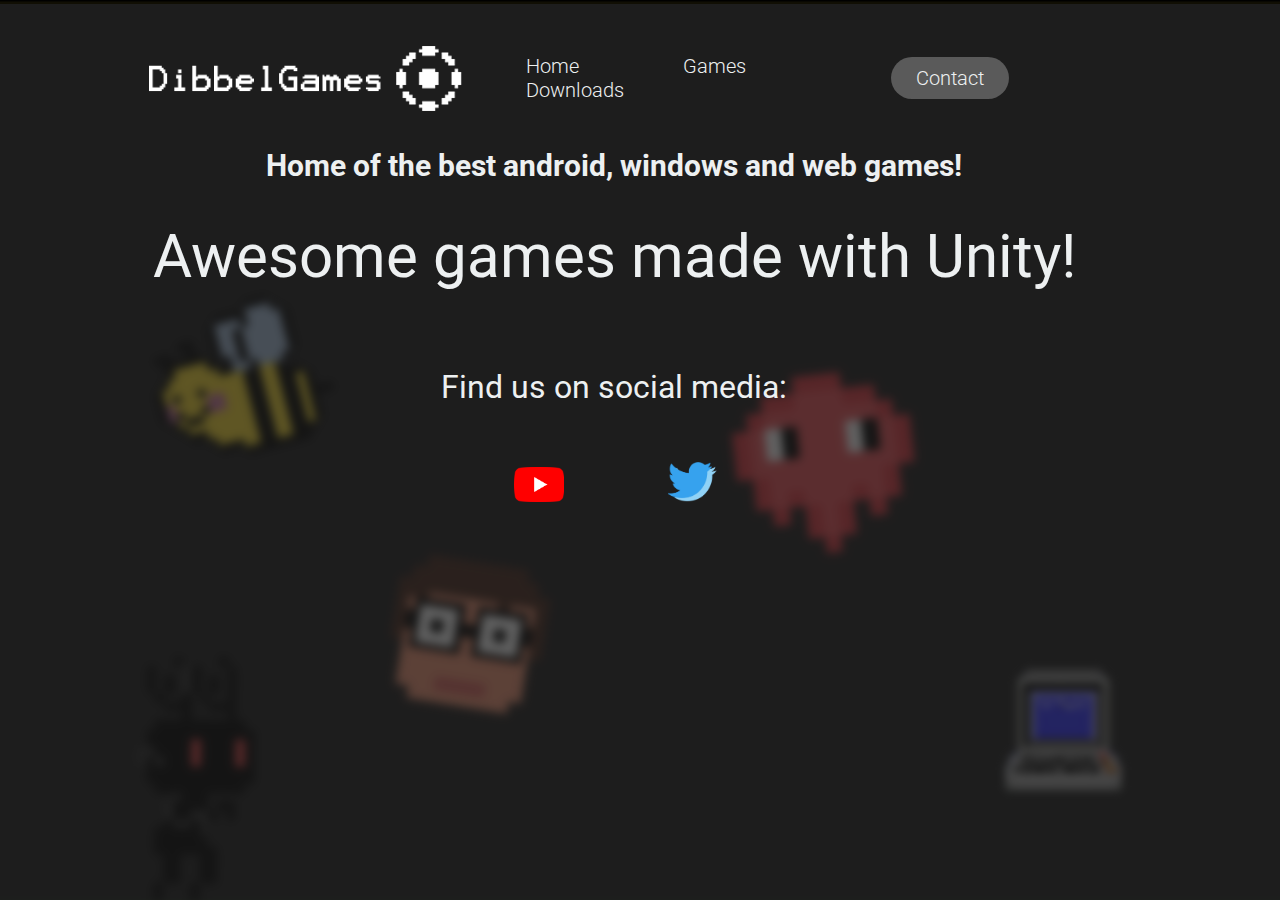
<file: index.html>
<!DOCTYPE html>
<html>
<head>
    <script src='code.js'></script>
    <link rel='stylesheet' href='styles.css';>
    <link rel='icon' href='Images/LOGOWhite.png'>
    <title>DibbelGames</title>
    <meta name="Home of the worlds best free games and other software!">
</head>
<body>
    <header>
        <img class="logo" src="Images/DibbelGames.png" alt="logo" width="auto" height="65px">
        <nav>
            <ul class="nav_links">
                <li><a href="#" onclick="HomeButton()">Home</a></li>
                <li><a href="#" onclick="GamesButton()">Games</a></li>
                <li><a href="#" onclick="DownloadsButton()">Downloads</a></li>
            </ul>
        </nav>
        <a class="cta" href="#"><button onclick="ContactButton()">Contact</button></a>
    </header> 

    <h1>Home of the best android, windows and web games!</h1><br><br>

    <p style="font-size: 60px;">Awesome games made with Unity!</p><br><br><br><br>
    <p style="font-size: 32px;">Find us on social media:</p>
    <footer>
        <nav>
            <ul class="nav_links">
                <li><img src="Images/Transparent.png" width="50px" height="auto"></li>
                <li><img onclick="Youtube()" src="Images/Youtube.webp" width="50px" height="auto" style="cursor: pointer;"></li>
                <li><img onclick="Twitter()" src="Images/Twitter.png" width="50px" height="auto" style="cursor: pointer;"></li>
            </ul>
        </nav>
    </footer>
    <br><br>
    <footer>
        <nav>
            <ul class="nav_links">
                <li><img src="Images/Transparent.png" width="100px" height="120px"></li>
                <li><img src="Images/Transparent.png" width="100px" height="120px"></li>
                <li><img onclick="Secret()" class="secret" src="Images/Transparent.png" width="100px" height="120px"></li>
            </ul>
        </nav>
    </footer>
</body>
</html>
</file>
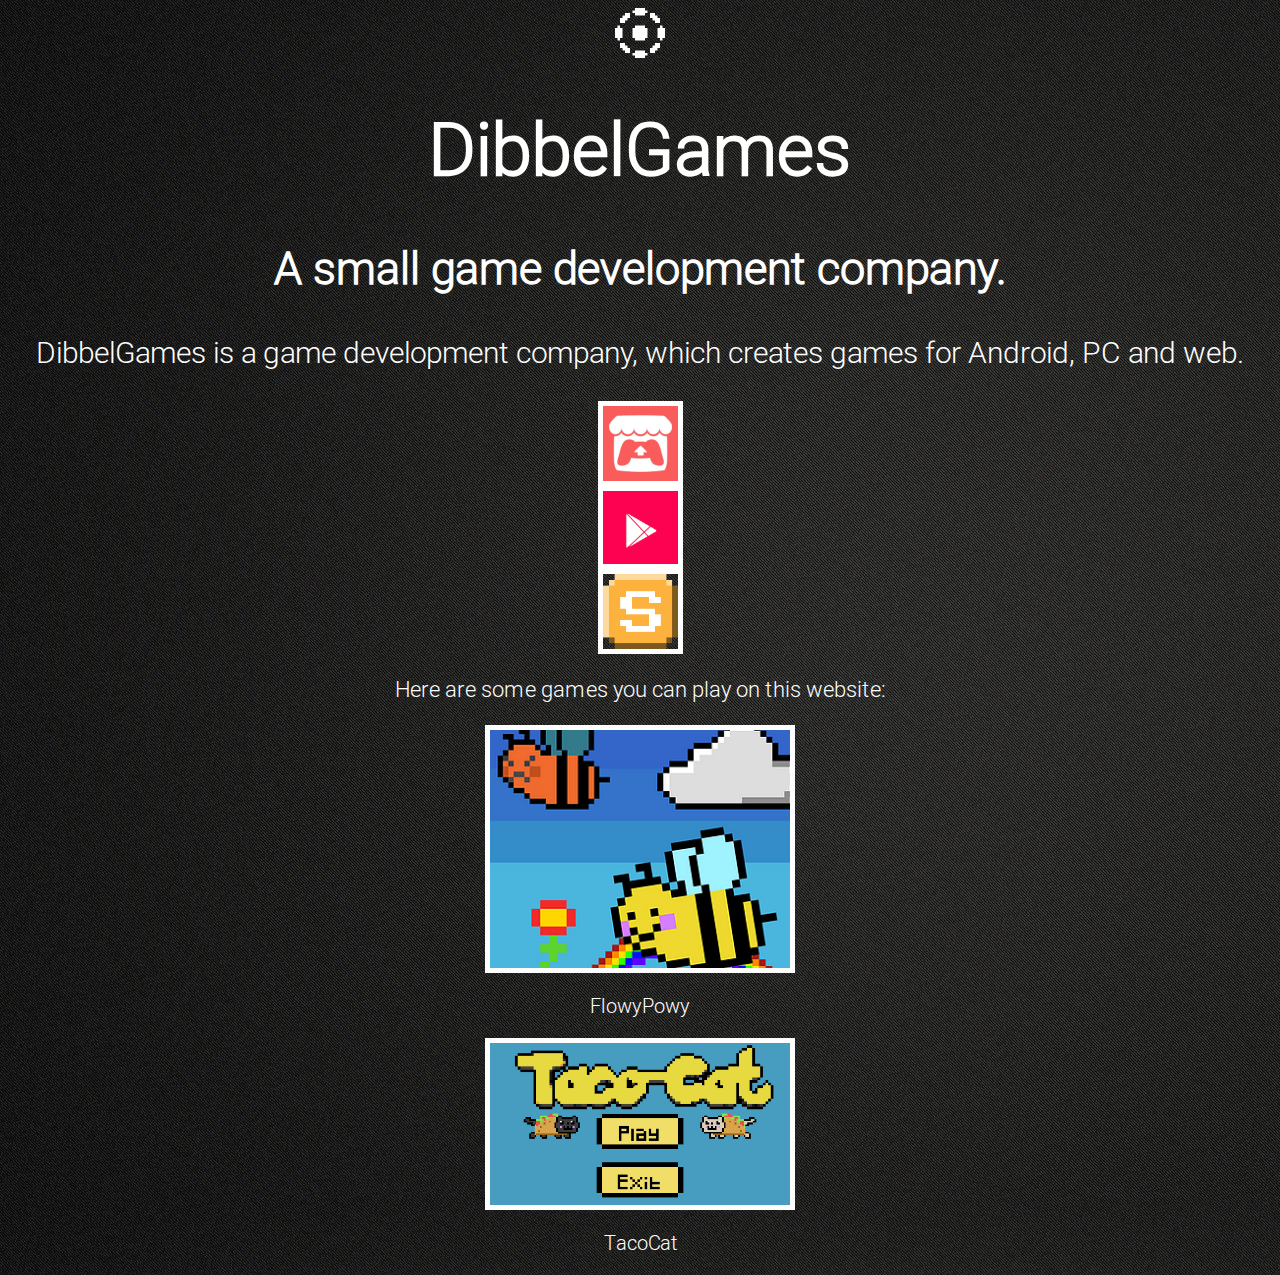
<file: 2. Publish/index.html>
<!DOCTYPE html>
<html>
<head>
    <script src='code.js'></script>
    <link rel='stylesheet' href='styles.css';>
    <link rel='icon' href='Images/LOGOWhite.png'>
    <title>Home</title>
</head>
<body style="background-color: #2e2e2e;">
    <img style="width: 50px; height: auto; border: 0px;" src="Images/LOGOWhite.png" alt="DibbelGames_Logo" class="center" onclick="homeScreen()">
    <h1 style="font-size: 72px; text-align: center; color: white">DibbelGames</h1>
    <h2 style="font-size: 45px; text-align: center; color: white">A small game development company.</h2>
    
    <p style="font-size: 30px; text-align: center; color: white;">DibbelGames is a game development company, which creates games for Android, PC and web.</p>
    <!--Platforms-->
    <img style="width: 75px; height: auto;" src="Images/itch.jpeg" alt="itch.io_Icon" onclick="Open_ItchIo()">
    <img style="width: 75px; height: auto;" src="Images/googleplay.png" alt="googleplay_Icon" onclick="Open_GooglePlay()">
    <img style="width: 75px; height: auto;" src="Images/SimmerIcon.png" alt="simmer.io_Icon" onclick="Open_SimmerIo()">
    <!--BLANK--><p> </p> 

    <!--Games-->
    <p style="font-size: 22px; text-align: center; color: white;">Here are some games you can play on this website:</p>
    <img style="width: 300px; height: auto;" src="Images/FlowyPowy_Thumbnail.png" alt="FlowyPowy_Thumbnail" class="center" onclick="Open_FlowyPowy()">
    <p style="font-size: 20px; text-align: center; color: white;">FlowyPowy</p>
    <img style="width: 300px; height: auto;" src="Images/TacoCat_Thumbnail.png" alt="TacoCat_Thumbnail" class="center" onclick="Open_TacoCat()">
    <p style="font-size: 20px; text-align: center; color: white;">TacoCat</p>
    <!--BLANK--><p> </p> 
</body>
</html>
</file>
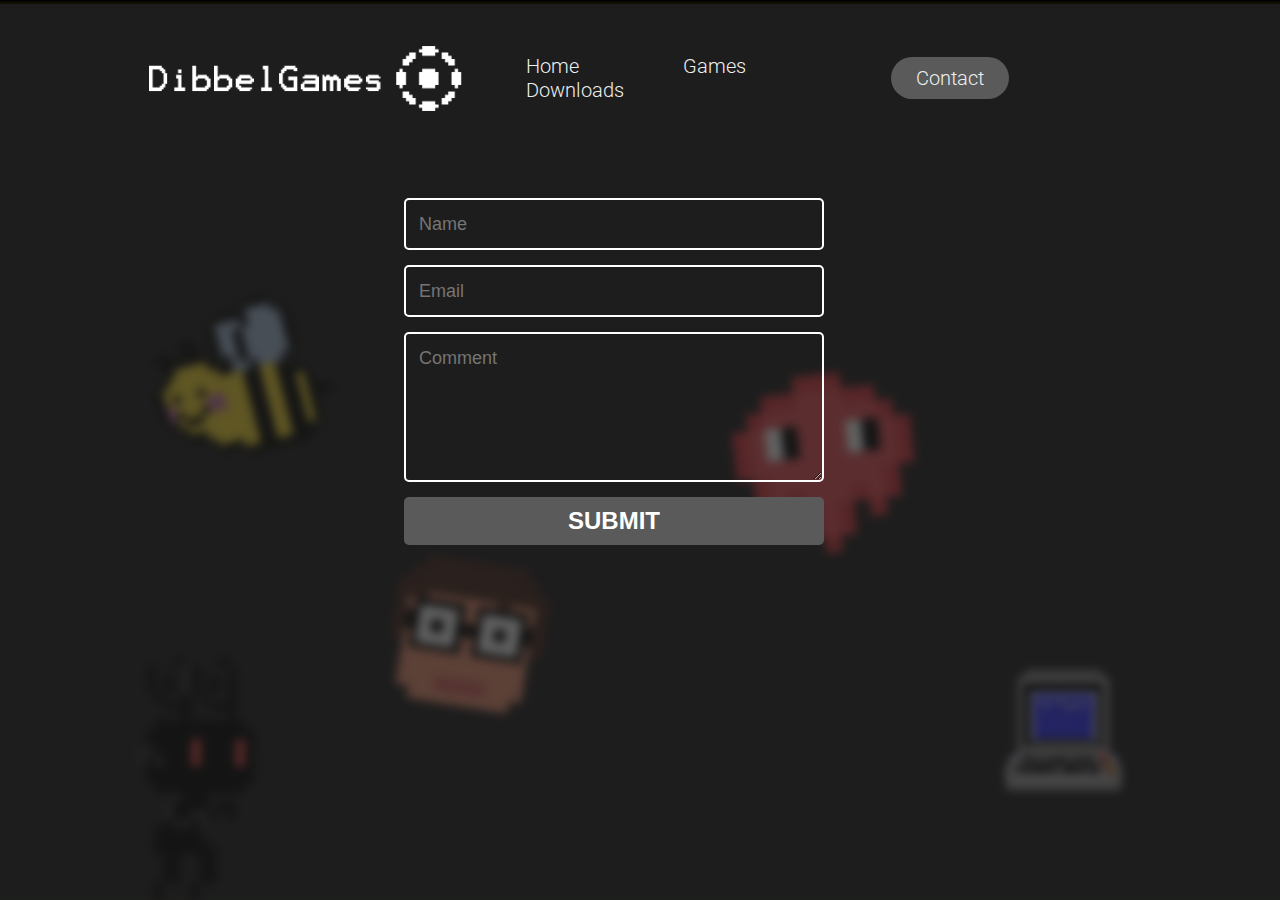
<file: contact.html>
<!DOCTYPE html>
<html>
<head>
    <script src='code.js'></script>
    <link rel='stylesheet' href='contact.css';>
    <link rel='icon' href='Images/LOGOWhite.png'>
    <title>Contact</title>
</head>
<body>
    <header>
        <img class="logo" src="Images/DibbelGames.png" alt="logo" width="auto" height="65px">
        <nav>
            <ul class="nav_links">
                <li><a href="#" onclick="HomeButton()">Home</a></li>
                <li><a href="#" onclick="GamesButton()">Games</a></li>
                <li><a href="#" onclick="DownloadsButton()">Downloads</a></li>
            </ul>
        </nav>
        <a class="cta" href="#"><button onclick="ContactButton()">Contact</button></a>
    </header>

    <form>      
        <input name="name" type="text" class="feedback-input" placeholder="Name" />   
        <input name="email" type="text" class="feedback-input" placeholder="Email" />
        <textarea name="text" class="feedback-input" placeholder="Comment"></textarea>
        <input type="submit" value="SUBMIT"/>
    </form>

    <!--<h2 style="font-size: 48px; color: white;">
        Feel Free to contact us! <br>
        dibbel.games@gmail.com
    </h2>-->
</body>
</html>
</file>
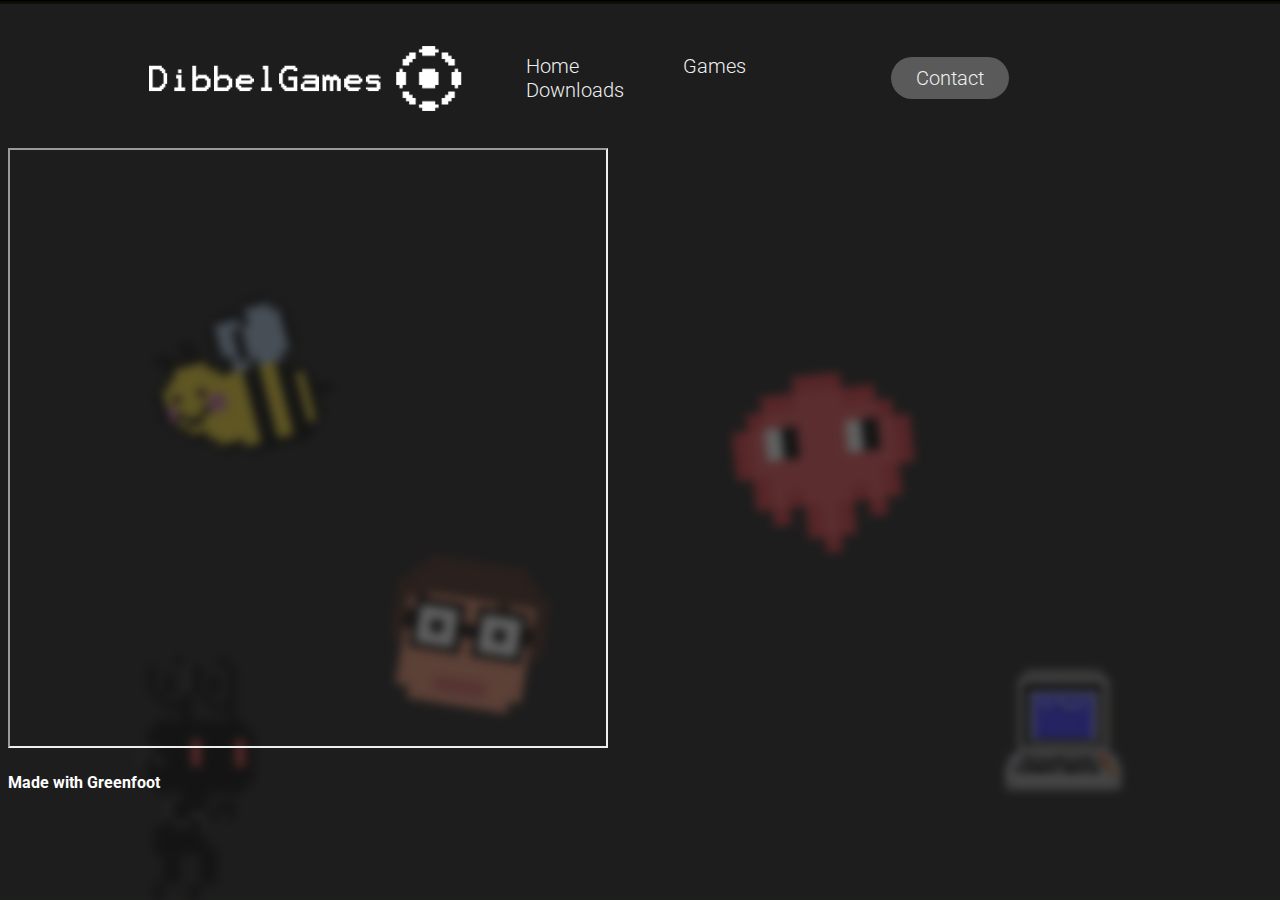
<file: crab.html>
<!DOCTYPE html>
<html>
<head>
    <script src='code.js'></script>
    <link rel='stylesheet' href='styles.css';>
    <link rel='icon' href='Images/LOGOWhite.png'>
    <title>CRAB</title>
</head>
<body>
    <header>
        <img class="logo" src="Images/DibbelGames.png" alt="logo" width="auto" height="65px">
        <nav>
            <ul class="nav_links">
                <li><a href="#" onclick="HomeButton()">Home</a></li>
                <li><a href="#" onclick="GamesButton()">Games</a></li>
                <li><a href="#" onclick="DownloadsButton()">Downloads</a></li>
            </ul>
        </nav>
        <a class="cta" href="#"><button onclick="ContactButton()">Contact</button></a>
    </header>

    <iframe src="https://www.greenfoot.org/scenarios/27118?embed=true" width="600" height="600"></iframe>
    <h4 style="color: white;">Made with Greenfoot</h4>
<!--
    <div>
        <p class="flowypowyTxt">FlowyPowy</p>
        <img class="flowypowy" src="Images/FlowyPowy_Thumbnail.png" alt="flowypowy" width="250px" height="auto" onclick="FlowyPowy()">
    </div>
    
    <div>
        <p class="tacocatTxt">TacoCat</p>
        <img class="tacocat" src="Images/TacoCat_Thumbnail.png" alt="flowypowy" width="250px" height="auto" onclick="TacoCat()">
    </div>
-->
</body>
</html>
</file>
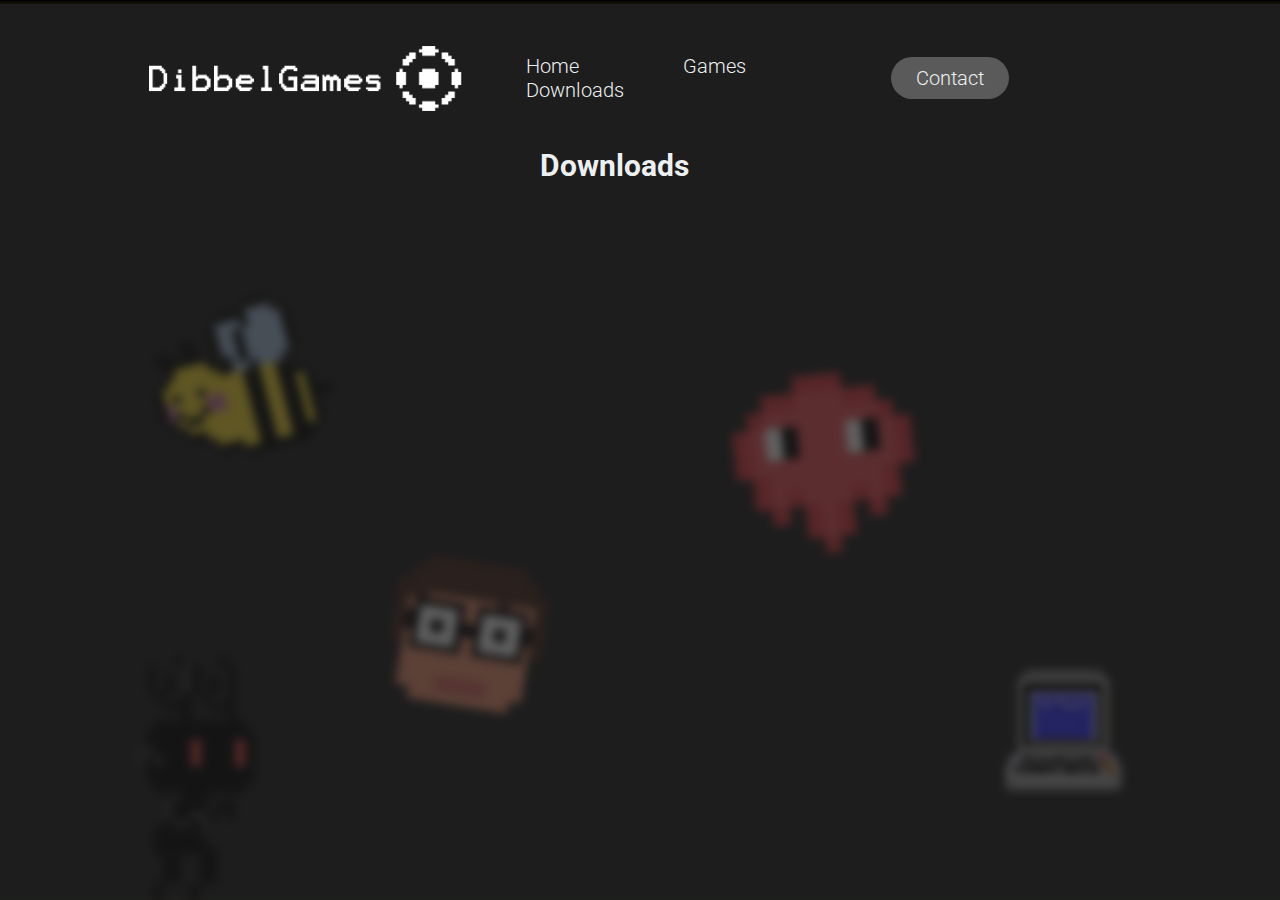
<file: downloads.html>
<!DOCTYPE html>
<html>
<head>
    <script src='code.js'></script>
    <link rel='stylesheet' href='styles.css';>
    <link rel='icon' href='Images/LOGOWhite.png'>
    <title>Downloads</title>
</head>
<body>
    <header>
        <img class="logo" src="Images/DibbelGames.png" alt="logo" width="auto" height="65px">
        <nav>
            <ul class="nav_links">
                <li><a href="#" onclick="HomeButton()">Home</a></li>
                <li><a href="#" onclick="GamesButton()">Games</a></li>
                <li><a href="#" onclick="DownloadsButton()">Downloads</a></li>
            </ul>
        </nav>
        <a class="cta" href="#"><button onclick="ContactButton()">Contact</button></a>
    </header>
    <h1>Downloads</h1><br><br>
<!--
    <div>
        <h3 style="color:#fcf9d0">DeskNotes</h3>
        <p>DeskNotes is a simple free little piece of software for your windows pc.</p> <p> It can help you remembering or organizing stuff.
            It will run on your desktop without being noticed in the taskbar.
        </p>
        <a href="DeskNotes_Setup.exe" onclick="ThankYou()" download>
            <button type="button" class="centered" onclick="ThankYou()">Download DeskNotes</button><br><br>
        </a>
        <br><br>
        <img width="150px" height="auto" src="Images/Icon.png">
    </div>
-->
</body>
</html>
</file>
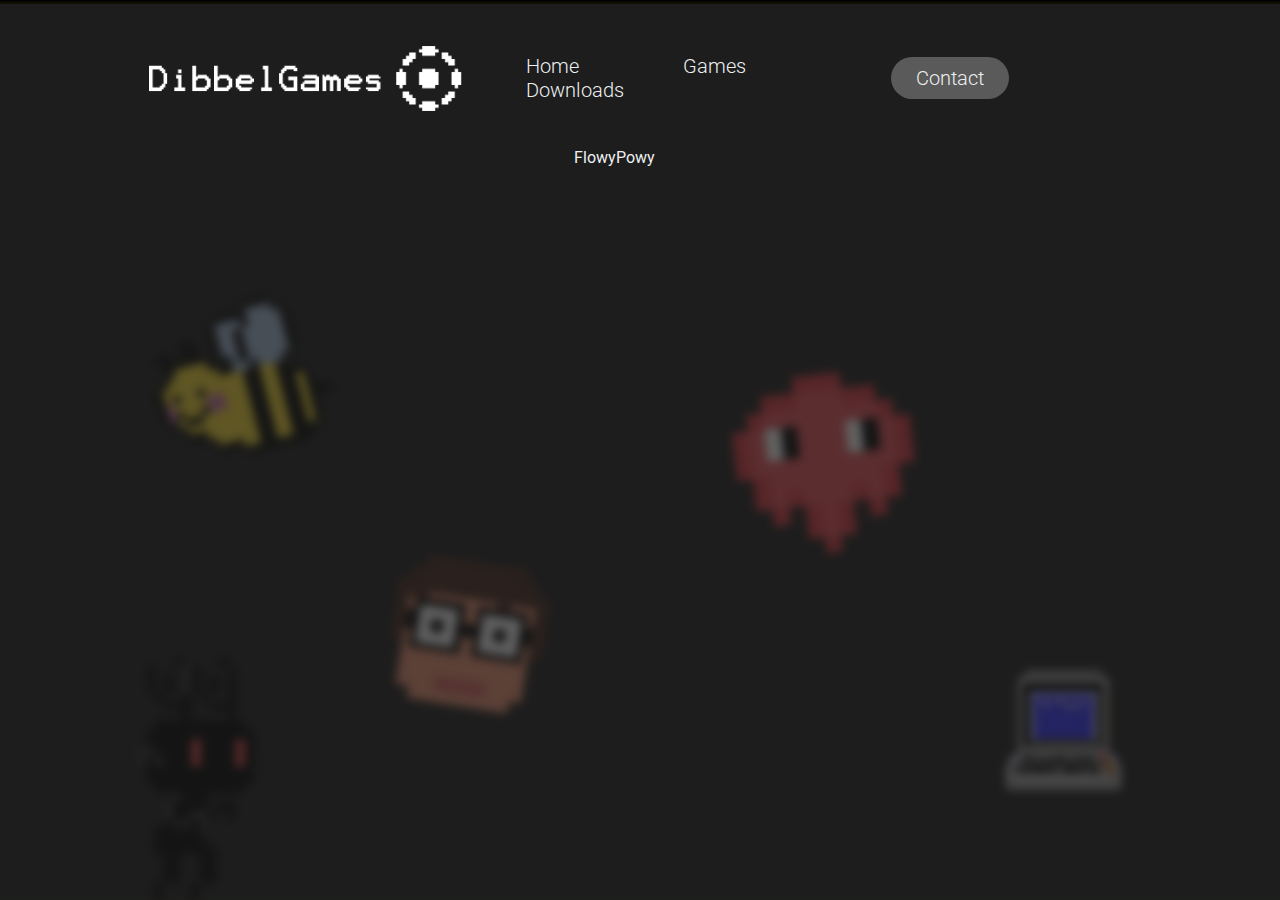
<file: flowypowy.html>
<!DOCTYPE html>
<html>
<head>
    <script src='code.js'></script>
    <link rel='stylesheet' href='styles.css';>
    <link rel='icon' href='Images/LOGOWhite.png'>
    <title>FlowyPowy</title>
</head>
<body>
    <header>
        <img class="logo" src="Images/DibbelGames.png" alt="logo" width="auto" height="65px">
        <nav>
            <ul class="nav_links">
                <li><a href="#" onclick="HomeButton()">Home</a></li>
                <li><a href="#" onclick="GamesButton()">Games</a></li>
                <li><a href="#" onclick="DownloadsButton()">Downloads</a></li>
            </ul>
        </nav>
        <a class="cta" href="#"><button>Contact</button></a>
    </header>
    <p>FlowyPowy</p>
    <iframe src="https://i.simmer.io/@DibbelGames/flowy" style="margin-left: auto; margin-right: auto; display: block; width:960px;height:600px;border:0"></iframe>
</body>
</html>
</file>
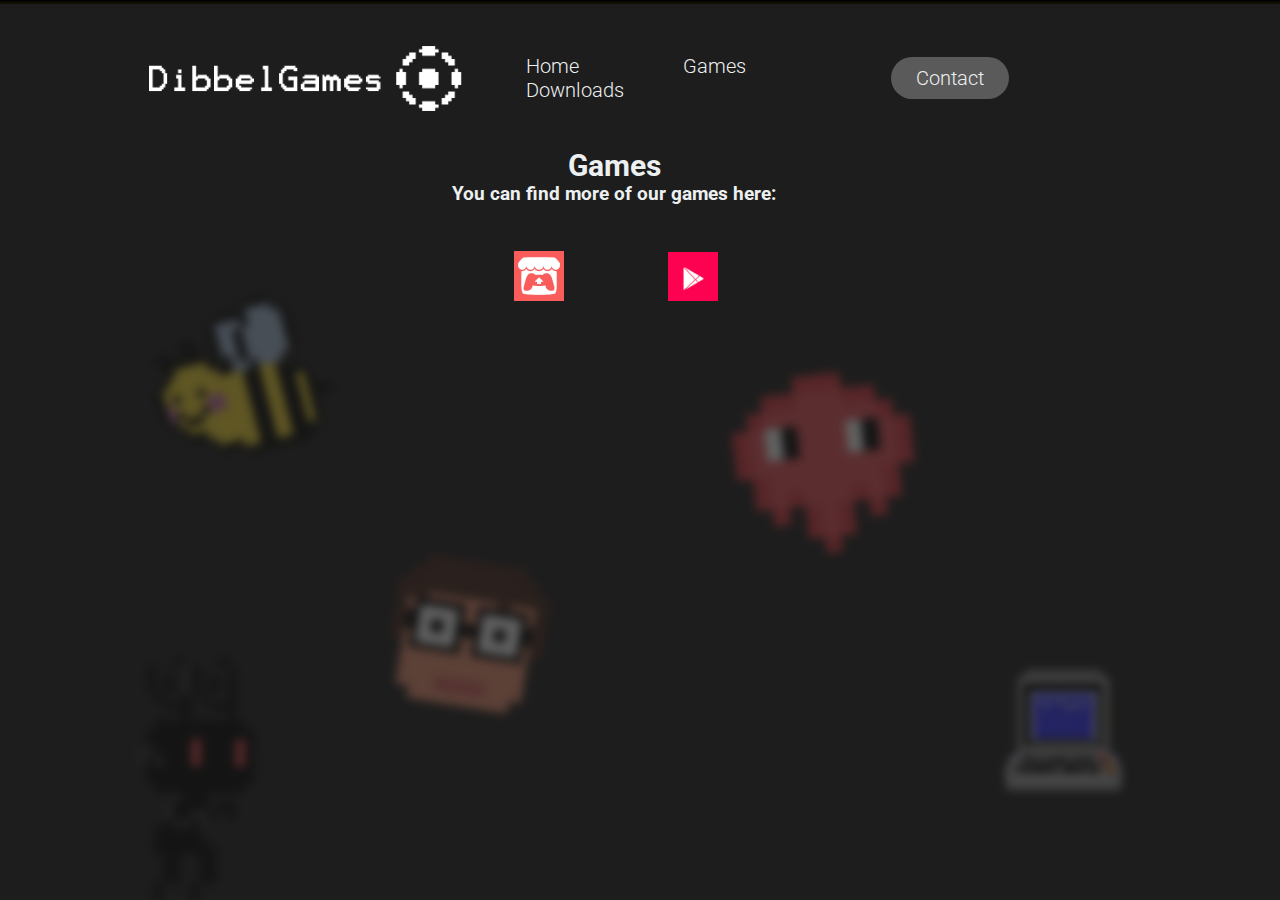
<file: games.html>
<!DOCTYPE html>
<html>
<head>
    <script src='code.js'></script>
    <link rel='stylesheet' href='styles.css';>
    <link rel='icon' href='Images/LOGOWhite.png'>
    <title>Games</title>
</head>
<body>
    <header>
        <img class="logo" src="Images/DibbelGames.png" alt="logo" width="auto" height="65px">
        <nav>
            <ul class="nav_links">
                <li><a href="#" onclick="HomeButton()">Home</a></li>
                <li><a href="#" onclick="GamesButton()">Games</a></li>
                <li><a href="#" onclick="DownloadsButton()">Downloads</a></li>
            </ul>
        </nav>
        <a class="cta" href="#"><button onclick="ContactButton()">Contact</button></a>
    </header>
    <h1>Games</h1>
    <h3>You can find more of our games here:</h3>
    
    <footer>
        <nav>
            <ul class="nav_links">
                <li><img src="Images/Transparent.png" width="50px" height="auto"></li>
                <li><img onclick="Itch()" src="Images/itch.jpeg" width="50px" height="auto" style="position: relative; cursor: pointer;"></li>
                <li><img onclick="GooglePlay()" src="Images/googleplay.png" width="50px" height="auto" style="cursor: pointer;"></li>
            </ul>
        </nav>
    </footer> 
<!--
    <div>
        <p class="flowypowyTxt">FlowyPowy</p>
        <img class="flowypowy" src="Images/FlowyPowy_Thumbnail.png" alt="flowypowy" width="250px" height="auto" onclick="FlowyPowy()">
    </div>
    
    <div>
        <p class="tacocatTxt">TacoCat</p>
        <img class="tacocat" src="Images/TacoCat_Thumbnail.png" alt="flowypowy" width="250px" height="auto" onclick="TacoCat()">
    </div>
-->
</body>
</html>
</file>
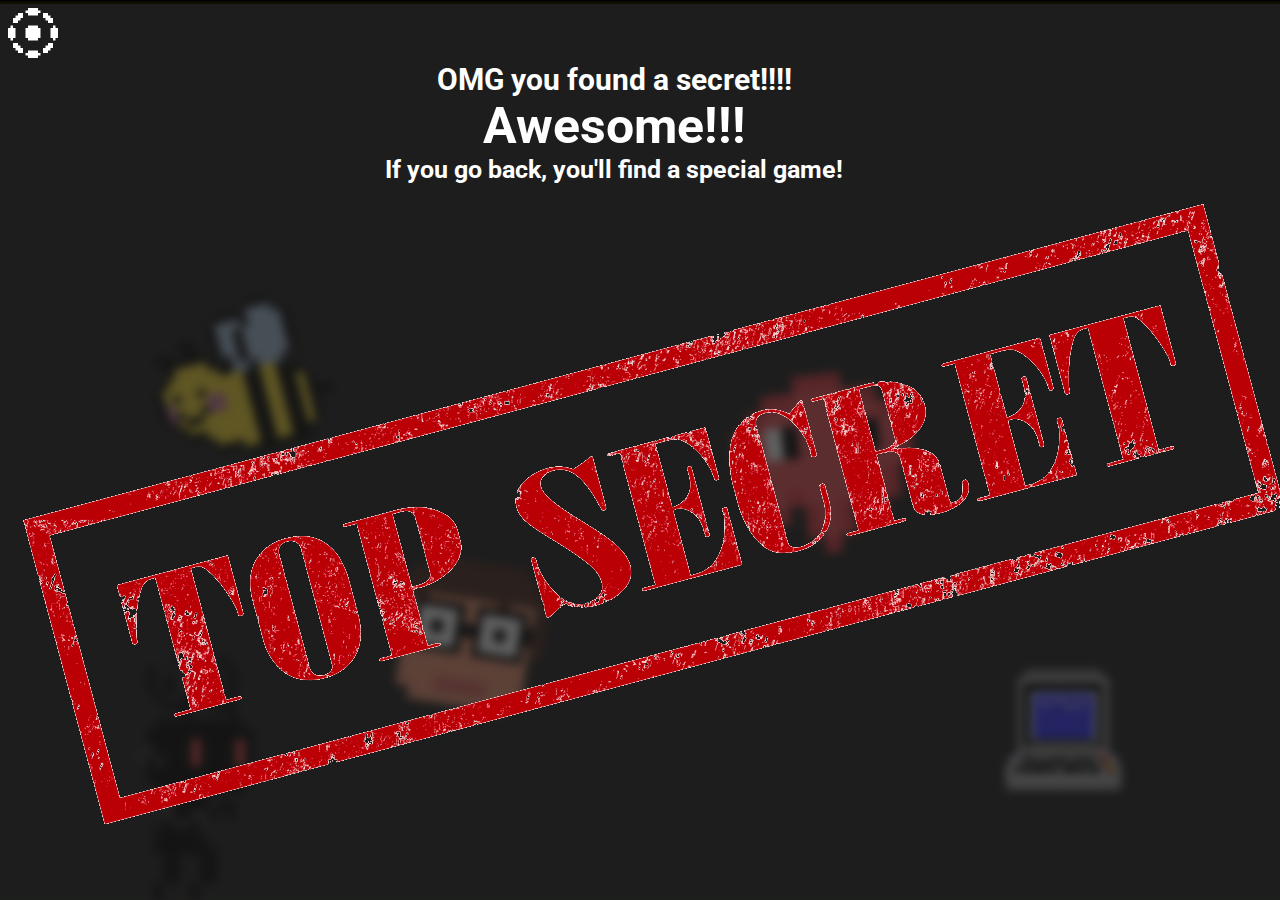
<file: secret.html>
<!DOCTYPE html>
<html>
    <head>
        <link rel="stylesheet" href="styles.css">
        <link rel="icon" href="Images/LOGOWhite.png">
        <title>SECRET!!!</title>
        <script src='code.js'></script>
    </head>
    <body>
        <img style="width: 50px; height: auto; border: 0px;" src="Images/LOGOWhite.png" alt="DibbelGames_Logo" class="center" onclick="secretHome()">
        <h1 style="font-size: 72; text-align: center; color: white">OMG you found a secret!!!!</h1>
        <h2 style="font-size: 50px; text-align: center; color: white">Awesome!!!</h1>
        <h3 style="font-size: 25px; text-align: center; color: white">If you go back, you'll find a special game!</h3>

        <img src="Images/secret.png" alt="TopSecret" class="center" style="box-shadow: 0px 0px 0px black; border: 0px;">
    </body>
</html>
</file>
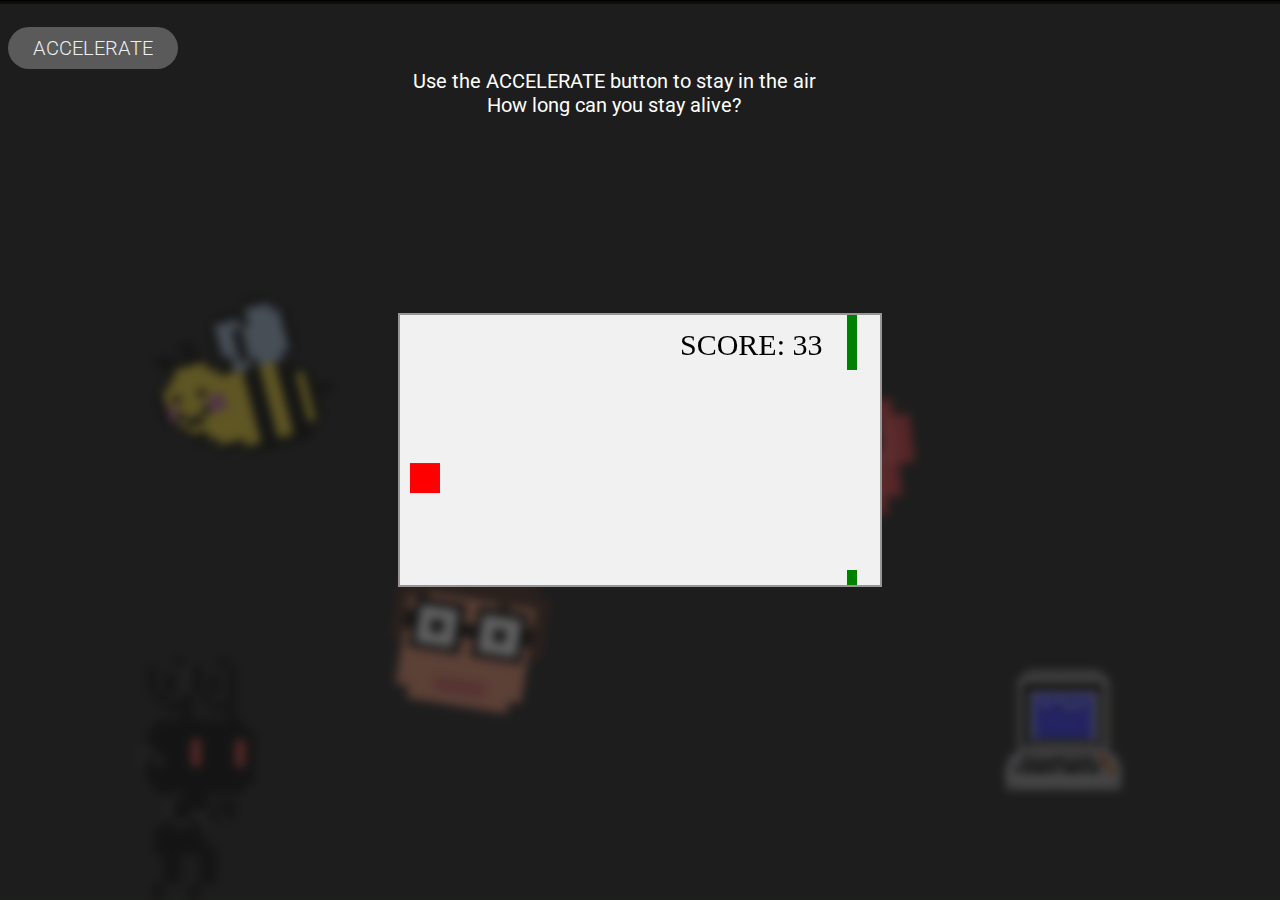
<file: secretGame.html>
<!DOCTYPE html>
<html>
<head>
<meta name="viewport" content="width=device-width, initial-scale=1.0"/>
<style>
canvas {
    border:1px solid #d3d3d3;
    background-color: #f1f1f1;
}
</style>
</head>
<link rel='stylesheet' href='styles.css';>
<link rel='icon' href='Images/LOGOWhite.png'>
<title>... . -.-. .-. . -</title>
<body style="background-color: #2e2e2e;" onload="startGame()">
<script>

var myGamePiece;
var myObstacles = [];
var myScore;

function startGame() {
    myGamePiece = new component(30, 30, "red", 10, 120);
    myGamePiece.gravity = 0.05;
    myScore = new component("30px", "Consolas", "black", 280, 40, "text");
    myGameArea.start();
}

var myGameArea = {
    canvas : document.createElement("canvas"),
    start : function() {
        this.canvas.width = 480;
        this.canvas.height = 270;
        this.context = this.canvas.getContext("2d");
        document.body.insertBefore(this.canvas, document.body.childNodes[0]);
        this.frameNo = 0;
        this.interval = setInterval(updateGameArea, 20);
        },
    clear : function() {
        this.context.clearRect(0, 0, this.canvas.width, this.canvas.height);
    }
}

function component(width, height, color, x, y, type) {
    this.type = type;
    this.score = 0;
    this.width = width;
    this.height = height;
    this.speedX = 0;
    this.speedY = 0;
    this.x = x;
    this.y = y;
    this.gravity = 0;
    this.gravitySpeed = 0;
    this.update = function() {
        ctx = myGameArea.context;
        if (this.type == "text") {
            ctx.font = this.width + " " + this.height;
            ctx.fillStyle = color;
            ctx.fillText(this.text, this.x, this.y);
        } else {
            ctx.fillStyle = color;
            ctx.fillRect(this.x, this.y, this.width, this.height);
        }
    }
    this.newPos = function() {
        this.gravitySpeed += this.gravity;
        this.x += this.speedX;
        this.y += this.speedY + this.gravitySpeed;
        this.hitBottom();
    }
    this.hitBottom = function() {
        var rockbottom = myGameArea.canvas.height - this.height;
        if (this.y > rockbottom) {
            this.y = rockbottom;
            this.gravitySpeed = 0;
        }
    }
    this.crashWith = function(otherobj) {
        var myleft = this.x;
        var myright = this.x + (this.width);
        var mytop = this.y;
        var mybottom = this.y + (this.height);
        var otherleft = otherobj.x;
        var otherright = otherobj.x + (otherobj.width);
        var othertop = otherobj.y;
        var otherbottom = otherobj.y + (otherobj.height);
        var crash = true;
        if ((mybottom < othertop) || (mytop > otherbottom) || (myright < otherleft) || (myleft > otherright)) {
            crash = false;
        }
        return crash;
    }
}

function updateGameArea() {
    var x, height, gap, minHeight, maxHeight, minGap, maxGap;
    for (i = 0; i < myObstacles.length; i += 1) {
        if (myGamePiece.crashWith(myObstacles[i])) {
            return;
        }
    }
    myGameArea.clear();
    myGameArea.frameNo += 1;
    if (myGameArea.frameNo == 1 || everyinterval(150)) {
        x = myGameArea.canvas.width;
        minHeight = 20;
        maxHeight = 200;
        height = Math.floor(Math.random()*(maxHeight-minHeight+1)+minHeight);
        minGap = 50;
        maxGap = 200;
        gap = Math.floor(Math.random()*(maxGap-minGap+1)+minGap);
        myObstacles.push(new component(10, height, "green", x, 0));
        myObstacles.push(new component(10, x - height - gap, "green", x, height + gap));
    }
    for (i = 0; i < myObstacles.length; i += 1) {
        myObstacles[i].x += -1;
        myObstacles[i].update();
    }
    myScore.text="SCORE: " + myGameArea.frameNo;
    myScore.update();
    myGamePiece.newPos();
    myGamePiece.update();
}

function everyinterval(n) {
    if ((myGameArea.frameNo / n) % 1 == 0) {return true;}
    return false;
}

function accelerate(n) {
    myGamePiece.gravity = n;
}
</script>
<br>
<button onmousedown="accelerate(-0.2)" onmouseup="accelerate(0.05)">ACCELERATE</button>
<p style="font-size: 20px; text-align: center; color: white;">Use the ACCELERATE button to stay in the air</p>
<p style="font-size: 20px; text-align: center; color: white;">How long can you stay alive?</p>
</body>
</html>
</file>
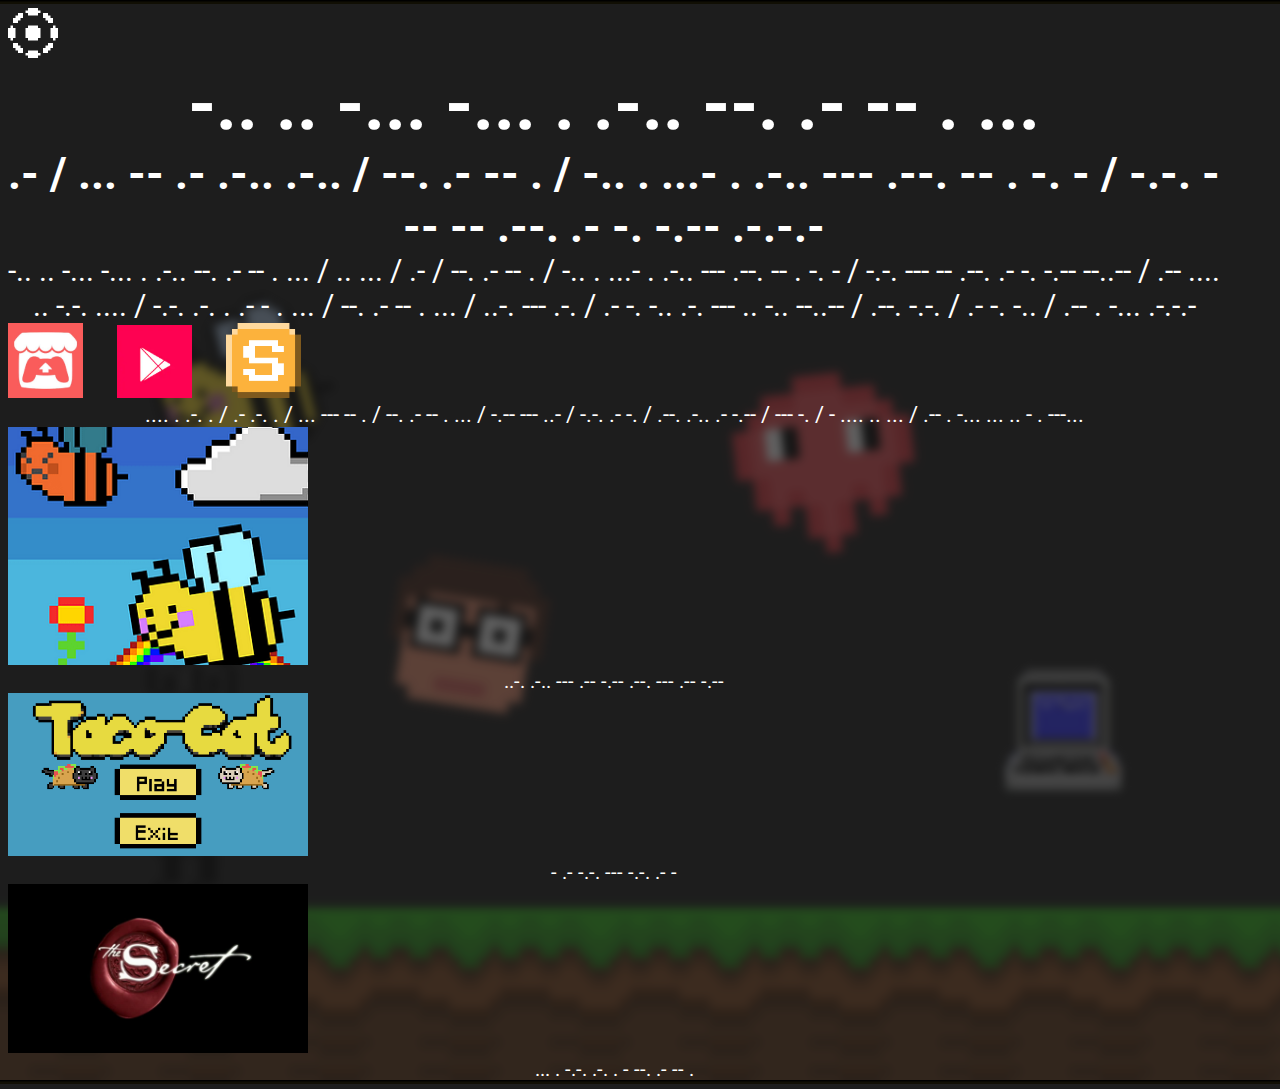
<file: secretHome.html>
<!DOCTYPE html>
<html>
<head>
    <script src='code.js'></script>
    <link rel='stylesheet' href='styles.css';>
    <link rel='icon' href='Images/LOGOWhite.png'>
    <title>SecretHome</title>
</head>
<body style="background-color: #2e2e2e;">
    <img style="width: 50px; height: auto; border: 0px;" src="Images/LOGOWhite.png" alt="DibbelGames_Logo" class="center" onclick="homeScreen()">
    <h1 style="font-size: 72px; text-align: center; color: white">-.. .. -... -... . .-.. --. .- -- . ...</h1>
    <h2 style="font-size: 45px; text-align: center; color: white">.- / ... -- .- .-.. .-.. / --. .- -- . / -.. . ...- . .-.. --- .--. -- . -. - / -.-. --- -- .--. .- -. -.-- .-.-.-</h2>
    
    <p style="font-size: 30px; text-align: center; color: white;">-.. .. -... -... . .-.. --. .- -- . ... / .. ... / .- / --. .- -- . / -.. . ...- . .-.. --- .--. -- . -. - / -.-. --- -- .--. .- -. -.-- --..-- / .-- .... .. -.-. .... / -.-. .-. . .- - . ... / --. .- -- . ... / ..-. --- .-. / .- -. -.. .-. --- .. -.. --..-- / .--. -.-. / .- -. -.. / .-- . -... .-.-.-</p>
    <!--Platforms-->
    <img style="width: 75px; height: auto;" src="Images/itch.jpeg" alt="itch.io_Icon" onclick="Open_ItchIo()">
    <img style="width: 75px; height: auto;" src="Images/googleplay.png" alt="googleplay_Icon" onclick="Open_GooglePlay()">
    <img style="width: 75px; height: auto;" src="Images/SimmerIcon.png" alt="simmer.io_Icon" onclick="Open_SimmerIo()">
    <!--BLANK--><p> </p> 

    <!--Games-->
    <p style="font-size: 22px; text-align: center; color: white;">.... . .-. . / .- .-. . / ... --- -- . / --. .- -- . ... / -.-- --- ..- / -.-. .- -. / .--. .-.. .- -.-- / --- -. / - .... .. ... / .-- . -... ... .. - . ---...</p>
    <img style="width: 300px; height: auto;" src="Images/FlowyPowy_Thumbnail.png" alt="FlowyPowy_Thumbnail" class="center" onclick="Open_FlowyPowy()">
    <p style="font-size: 20px; text-align: center; color: white;">..-. .-.. --- .-- -.-- .--. --- .-- -.--</p>
    <img style="width: 300px; height: auto;" src="Images/TacoCat_Thumbnail.png" alt="TacoCat_Thumbnail" class="center" onclick="Open_TacoCat()">
    <p style="font-size: 20px; text-align: center; color: white;">- .- -.-. --- -.-. .- -</p>
    <img style="width: 300px; height: auto;" src="Images/SecretGame_Thumbnail.jpg" alt="SecretGame_Thumbnail" class="center" onclick="secretGame()">
    <p style="font-size: 20px; text-align: center; color: white;">... . -.-. .-. . - --. .- -- .</p>
    <!--BLANK--><p> </p> 
</body>
</html>
</file>
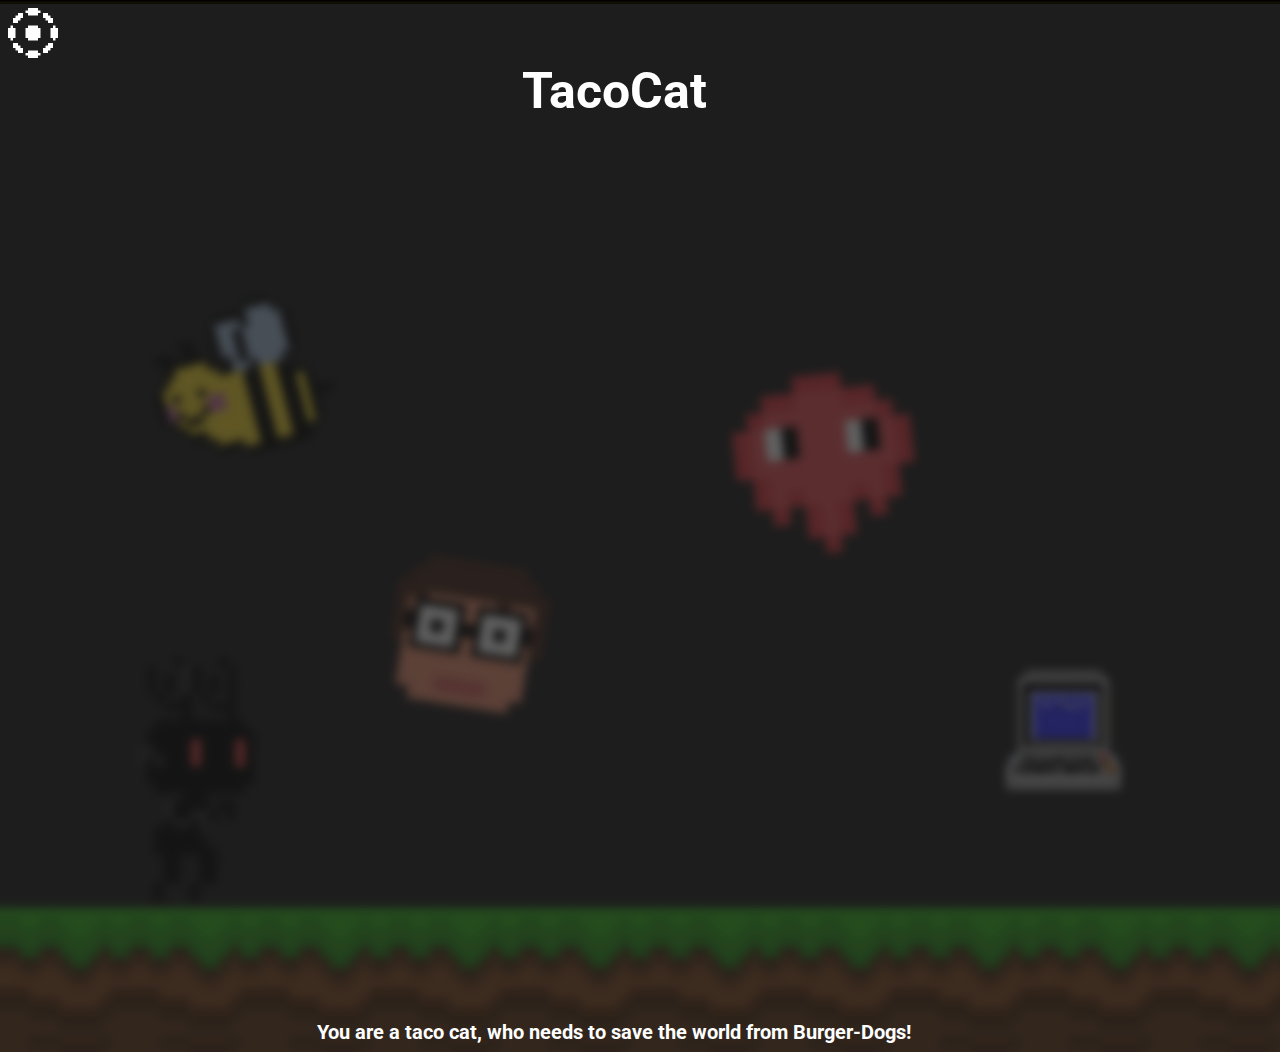
<file: tacocat.html>
<!DOCTYPE html>
<html>
        <head>
                <script src='code.js'></script>
                <link rel='stylesheet' href='styles.css';>
                <link rel="icon" href="Images/LOGOWhite.png">
                <title>TacoCat</title>
        </head>
<body style="background-color: #2e2e2e;">
<img style="width: 50px; height: auto; border: 0px;" src="Images/LOGOWhite.png" alt="DibbelGames_Logo" class="center" onclick="homeScreen()">
<h1 style="font-size: 50px; color: white; text-align: center;">TacoCat</h1>
<iframe src="https://i.simmer.io/@DibbelGames/tacocat"  style="margin-left: auto; margin-right: auto; display: block; width:1600px;height:900px;border:0"></iframe>
<h2 style="font-size: 20px; color: white; text-align: center;">
 You are a taco cat, who needs to save the world from Burger-Dogs!
    </h1>

</body>
</html>
</file>
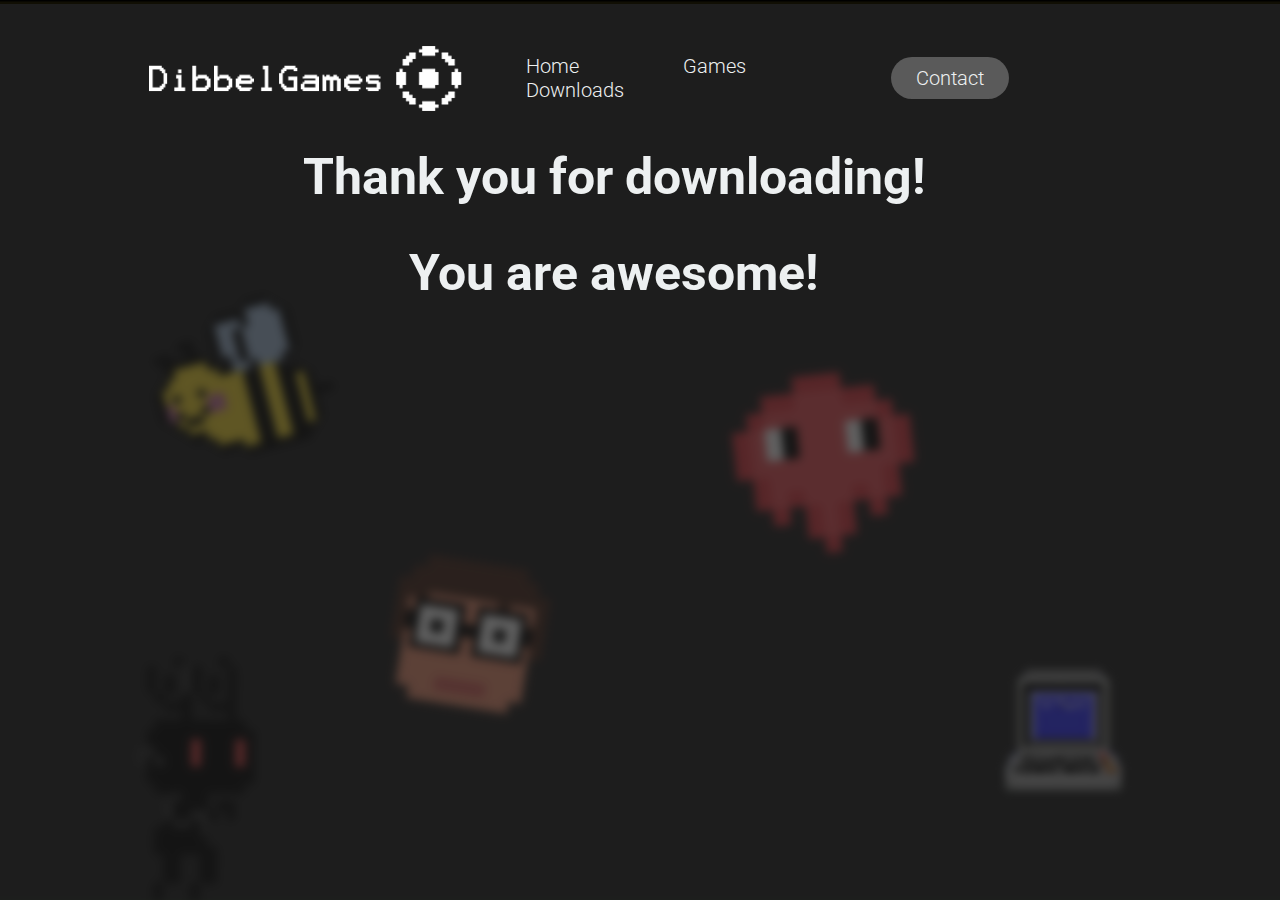
<file: ty.html>
<!DOCTYPE html>
<html>
<head>
    <script src='code.js'></script>
    <link rel='stylesheet' href='styles.css';>
    <link rel='icon' href='Images/LOGOWhite.png'>
    <title>Downloads</title>
</head>
<body>
    <header>
        <img class="logo" src="Images/DibbelGames.png" alt="logo" width="auto" height="65px">
        <nav>
            <ul class="nav_links">
                <li><a href="#" onclick="HomeButton()">Home</a></li>
                <li><a href="#" onclick="GamesButton()">Games</a></li>
                <li><a href="#" onclick="DownloadsButton()">Downloads</a></li>
            </ul>
        </nav>
        <a class="cta" href="#"><button onclick="ContactButton()">Contact</button></a>
    </header>

    

    <h1 style="font-size: 50px;">Thank you for downloading!</h1><br><br>
    <h1 style="font-size: 50px;">You are awesome!</h1><br><br>
</body>
</html>
</file>
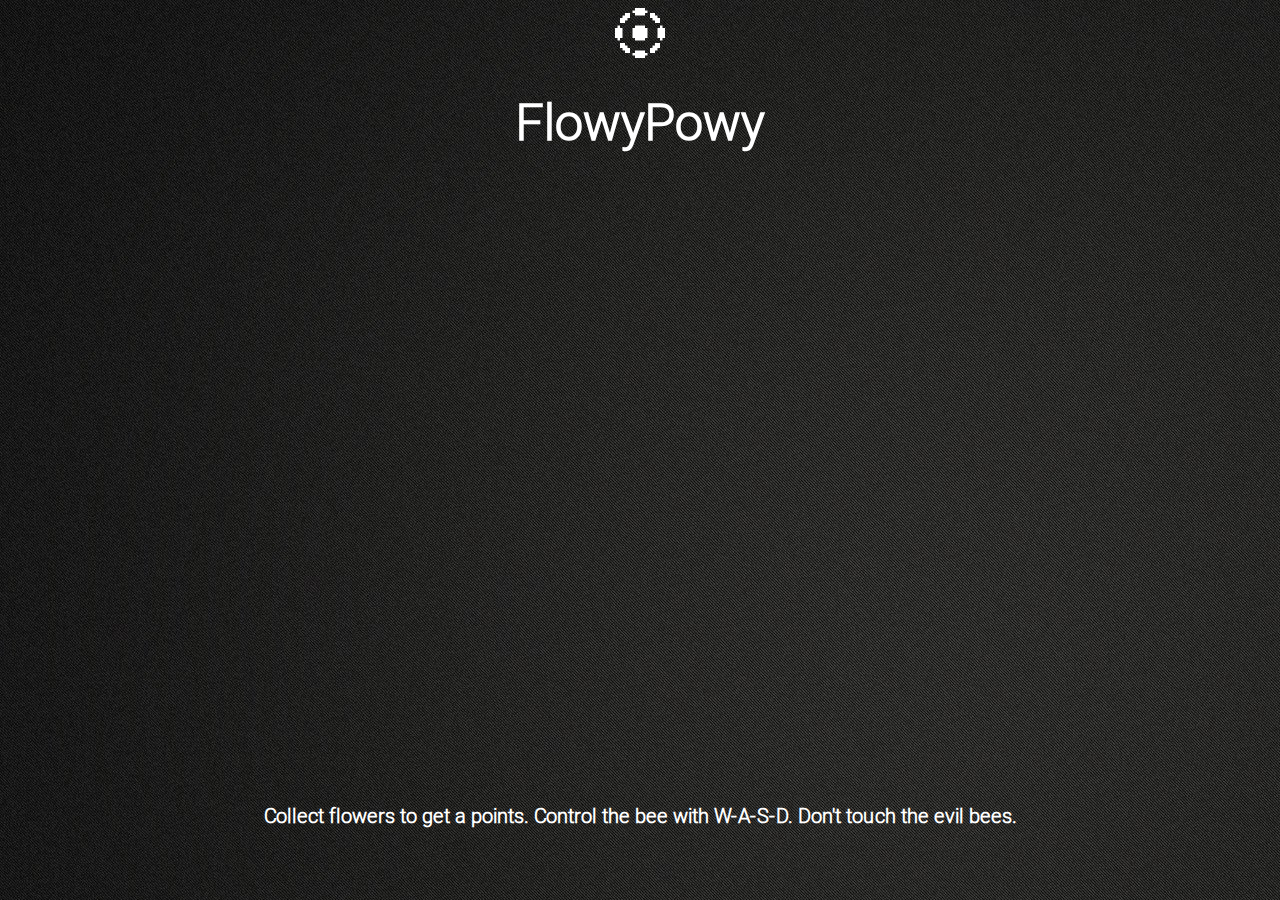
<file: 2. Publish/flowypowy.html>
<!DOCTYPE html>
<html>
        <head>
                <script src='code.js'></script>
                <link rel='stylesheet' href='styles.css';>
                <link rel="icon" href="Images/LOGOWhite.png">
                <title>FlowyPowy</title>
        </head>
<body style="background-color: #2e2e2e;">
<img style="width: 50px; height: auto; border: 0px;" src="Images/LOGOWhite.png" alt="DibbelGames_Logo" class="center" onclick="homeScreen()">
<h1 style="font-size: 50px; color: white; text-align: center;">FlowyPowy</h1>
<iframe src="https://i.simmer.io/@DibbelGames/flowy" style="margin-left: auto; margin-right: auto; display: block; width:960px;height:600px;border:0"></iframe>
<h2 style="font-size: 20px; color: white; text-align: center;">
    Collect flowers to get a points.

    Control the bee with W-A-S-D.
    
    Don't touch the evil bees.</h1>

</body>
</html>
</file>
<file: styles.css>
@import url('https://fonts.googleapis.com/css2?family=Roboto:wght@300&display=swap');

*{
  font-family: 'Roboto', sans-serif;
  box-sizing: border-box;
  margin-right: 30px;
  padding: 0;
}

li{
  list-style: none;
}

li, a, button{
  font-weight: 300;
  font-size: 20px;
  color: #edf0f1;
  text-decoration: none;
}

header{
  display: flex;
  justify-content: space-between;
  align-items: center;
  padding: 30px 10%;
}
footer{
  display: flex;
  justify-content: center;
  align-items: center;
  padding: 30px 10%;
}

.logo{
  cursor: pointer;
}

.nav_links{
  list-style: none;
}
.nav_links li{
  display: inline-block;
  padding: 0px 20px;
}

.nav_links li a{
  transition:  all 0.3s ease 0s;
}
.nav_links li a:hover{
  color: #646464;
}
button{
  padding: 9px 25px;
  background-color: rgb(90, 90, 90);
  border: none;
  border-radius: 50px;
  cursor: pointer;
  transition:  all 0.3s ease 0s;
}
button:hover{
  background-color: rgba(90, 90, 90, 0.8);
}

h1{
  left:0;
  right:0;
  margin:auto;
  color: #edf0f1;
  text-align: center;
  font-size: 30px;
}
h2{
  left:0;
  right:0;
  margin:auto;
  color: #000000;
  text-align: center;
  font-size: 20px;
}
h3{
  left:0;
  right:0;
  margin:auto;
  color: #edf0f1;
  text-align: center;
}
h5{
  font-size: 5px;
  color: #1d1d1d;
}
p{
  left:0;
  right:0;
  margin:auto;
  color: #edf0f1;
  text-align: center;
}

div img{
  cursor: pointer;
  position:fixed;
  left:0;
  right:0;
  margin:auto;
}
img:hover{
  opacity: 95%;
}

.flowypowy{
  margin-top: 10px;
}
.flowypowyTxt{
  text-align: center;
  margin-top: 50px;
}
.tacocat{
  margin-top: 10px;
}
.tacocatTxt{
  text-align: center;
  margin-top: 300px;
}

.centered {
  margin-top: 50px;
  position: fixed;
  left: 50%;
  transform: translate(-50%, -50%);
}

.secret{
  cursor: pointer;
}

canvas {
  position:fixed;
  left:0;
  right:0;
  top: 0;
  bottom: 0;
  margin:auto;
  border: 2px solid rgba(151, 149, 149, 1);
}
body{
  background-color: #1d1d1d;
  background-image: url('Images/NewBackground.png'); 
}
</file>
<file: 2. Publish/styles.css>
img {
  display: block;
  margin-left: auto;
  margin-right: auto;
  border: 5px solid white;
}
  
img:hover{
  animation: shake 1s;
  animation-iteration-count: infinite;
  box-shadow: 10px 10px 5px black;
}

@keyframes shake {
  0% { transform: translate(1px, 1px) rotate(0deg); }
  10% { transform: translate(-1px, -2px) rotate(-1deg); }
  20% { transform: translate(-3px, 0px) rotate(1deg); }
  30% { transform: translate(3px, 2px) rotate(0deg); }
  40% { transform: translate(1px, -1px) rotate(1deg); }
  50% { transform: translate(-1px, 2px) rotate(-1deg); }
  60% { transform: translate(-3px, 1px) rotate(0deg); }
  70% { transform: translate(3px, 1px) rotate(-1deg); }
  80% { transform: translate(-1px, -1px) rotate(1deg); }
  90% { transform: translate(1px, 2px) rotate(0deg); }
  100% { transform: translate(1px, -2px) rotate(-1deg); }
}

@font-face{
  font-family: myFirstFont;
  src: url('Fonts/Roboto-Light.ttf');
}
body{
  background-image: url('Images/Background.jpg');
  font-family: myFirstFont;
}
</file>
<file: contact.css>
@import url('https://fonts.googleapis.com/css2?family=Roboto:wght@300&display=swap');

*{
  font-family: 'Roboto', sans-serif;
  box-sizing: border-box;
  margin-right: 30px;
  padding: 0;
}

li{
  list-style: none;
}

li, a, button{
  font-weight: 300;
  font-size: 20px;
  color: #edf0f1;
  text-decoration: none;
}

header{
  display: flex;
  justify-content: space-between;
  align-items: center;
  padding: 30px 10%;
}


.logo{
  cursor: pointer;
}

.nav_links{
  list-style: none;
}
.nav_links li{
  display: inline-block;
  padding: 0px 20px;
}

.nav_links li a{
  transition:  all 0.3s ease 0s;
}
.nav_links li a:hover{
  color: #646464;
}
button{
  padding: 9px 25px;
  background-color: rgb(90, 90, 90);
  border: none;
  border-radius: 50px;
  cursor: pointer;
  transition:  all 0.3s ease 0s;
}
button:hover{
  background-color: rgba(90, 90, 90, 0.8);
}

h1{
  left:0;
  right:0;
  margin:auto;
  color: #edf0f1;
  text-align: center;
  font-size: 30px;
}
h2{
  left:0;
  right:0;
  margin:auto;
  color: #000000;
  text-align: center;
  font-size: 20px;
}

body{
  background-color: #1d1d1d;
  background-image: url('Images/NewBackground.png'); 
}

form { max-width:420px; margin:50px auto; }

.feedback-input {
  color:white;
  font-family: Helvetica, Arial, sans-serif;
  font-weight:500;
  font-size: 18px;
  border-radius: 5px;
  line-height: 22px;
  background-color: transparent;
  border:2px solid #ffffff;
  transition: all 0.3s;
  padding: 13px;
  margin-bottom: 15px;
  width:100%;
  box-sizing: border-box;
  outline:0;
}

.feedback-input:focus { border:2px solid #e2e2e2; }

textarea {
  height: 150px;
  line-height: 150%;
  resize:vertical;
}

[type="submit"] {
    font-family: 'Montserrat', Arial, Helvetica, sans-serif;
    width: 100%;
    background:rgb(90, 90, 90);
    border-radius:5px;
    border:0;
    cursor:pointer;
    color:white;
    font-size:24px;
    padding-top:10px;
    padding-bottom:10px;
    transition: all 0.3s;
    margin-top:-4px;
    font-weight:700;
  }
</file>
